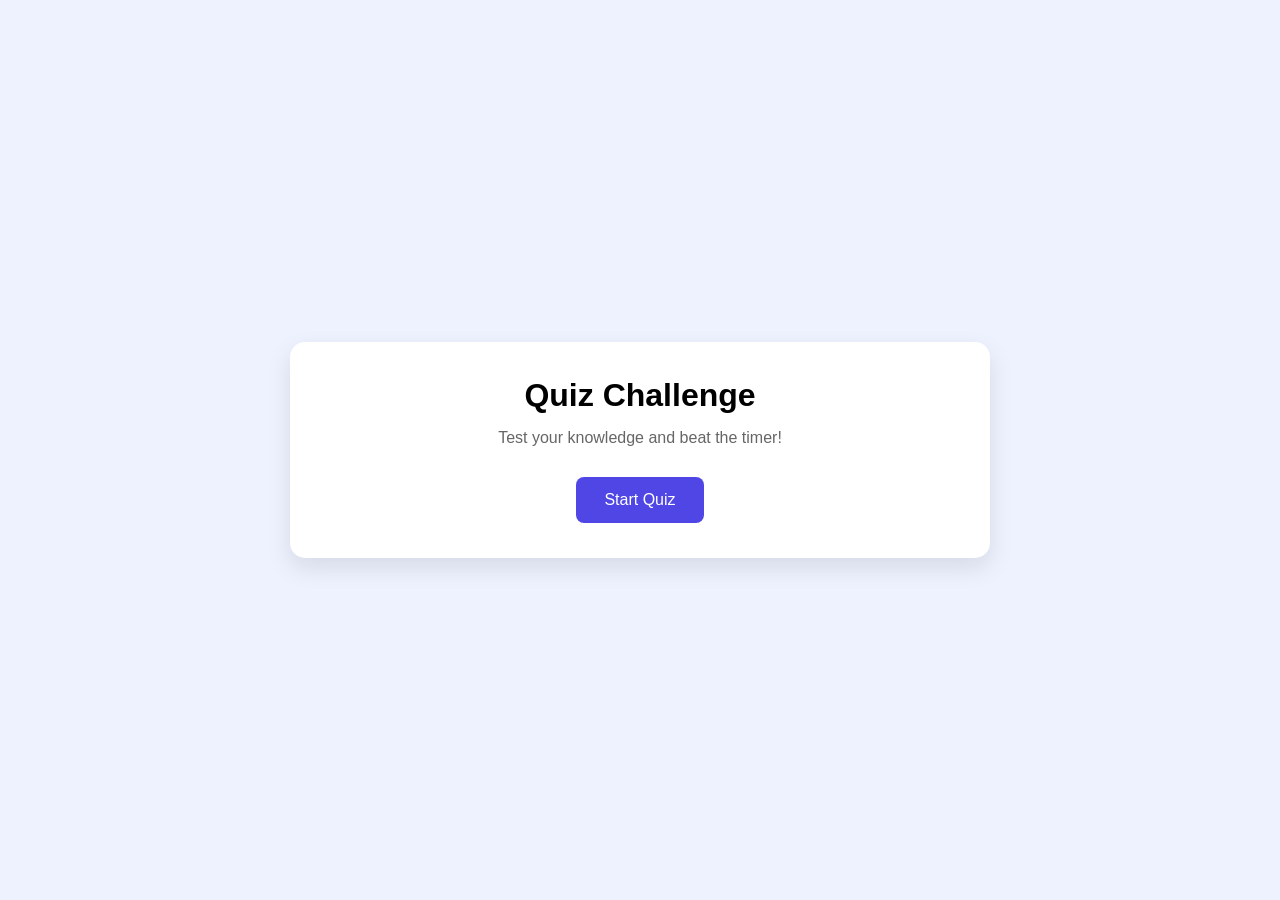
<file: quiz app with Timer/index.html>
<!DOCTYPE html>
<html lang="en">
<head>
    <meta charset="UTF-8">
    <meta name="viewport" content="width=device-width, initial-scale=1.0">
    <title>Quiz App</title>
    <link rel="stylesheet" href="style.css">
</head>
<body>

<div class="container">

    <!-- Start Screen -->
    <div class="start-screen">
        <h1>Quiz Challenge</h1>
        <p>Test your knowledge and beat the timer!</p>

        <button id="startBtn">Start Quiz</button>
    </div>

    <!-- Quiz Card -->
    <div class="quiz-card">

        <div class="top">

            <div class="question-count">
                Question <span id="currentQuestion">1</span> /
                <span id="totalQuestion">10</span>
            </div>

            <div class="timer">
                ⏳ <span id="time">30</span>s
            </div>

        </div>

        <div class="progress">
            <div class="progress-bar"></div>
        </div>

        <h2 id="question">
            Question will appear here...
        </h2>

        <div class="options">
            <button class="option optionA">Option A</button>
            <button class="option optionB">Option B</button>
            <button class="option optionC">Option C</button>
            <button class="option optionD">Option D</button>

        </div> 

        <div class="bottom">

            <button id="prevBtn">Previous</button>

            <button id="nextBtn">Next</button>

        </div>

    </div>

    <!-- Result Screen -->

    <div class="result-card">

        <h1>Quiz Finished 🎉</h1>

        <h2>Your Score</h2>

        <div class="score">
            <span id="score">8</span> 
            <span id="total">/10</span>
            <span id="message"></span>
        </div>
        
        <button id="restartBtn">
            Restart Quiz
        </button>

    </div>

</div>

<script src="script.js"></script>
</body>
</html>
</file>
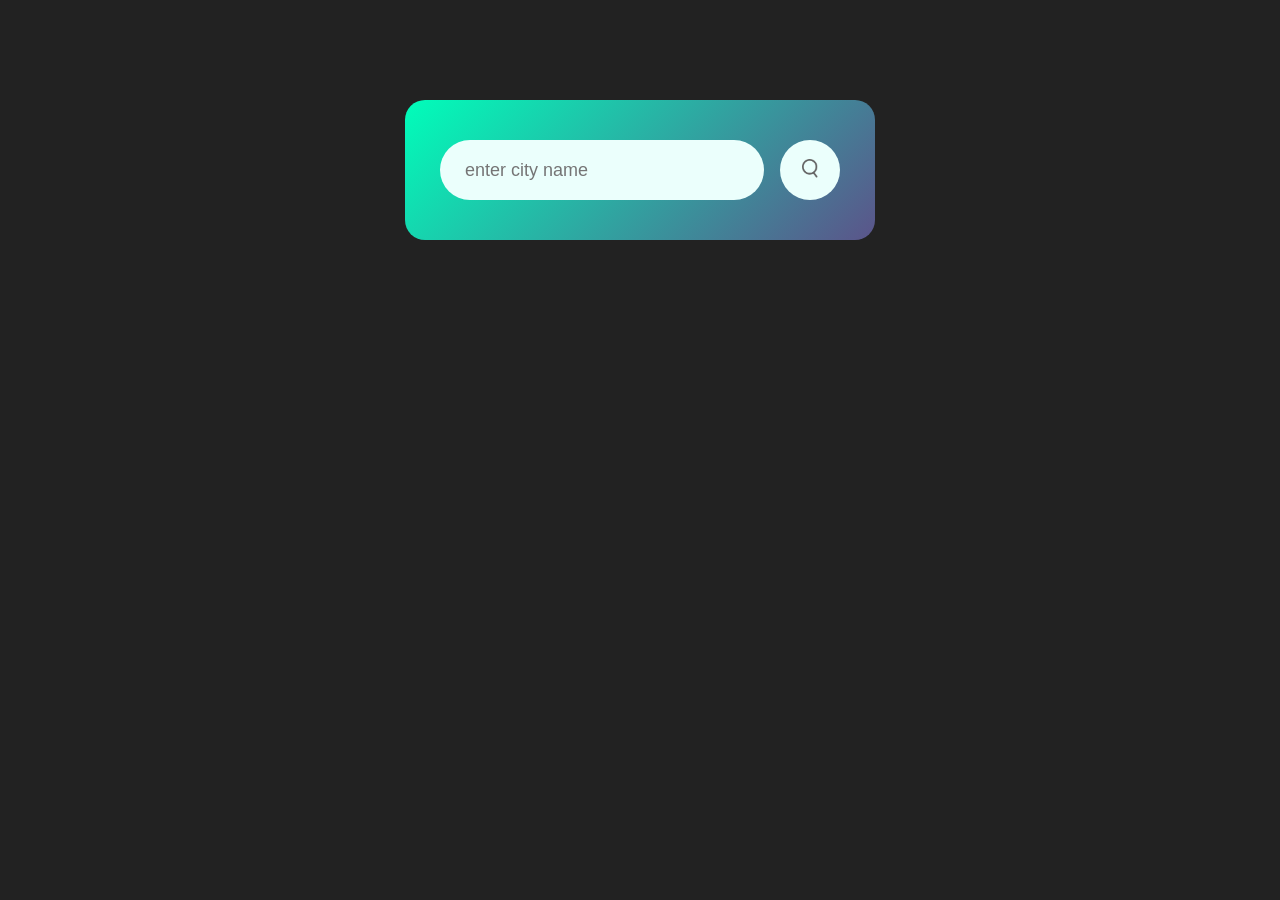
<file: weather/index.html>
<!DOCTYPE html>
<html lang="en">

<head>
  <meta charset="UTF-8">
  <meta name="viewport" content="width=device-width, initial-scale=1.0">
  <title>Document</title>
  <link rel="stylesheet" href="style.css">
</head>

<body>
  <div class="card">
    <div class="search">
      <input type="text" placeholder="enter city name" spellcheck="false">
      <button><img src="search.png" alt=""></button>
    </div>
    <div class="error">
      <p>invalid city name</p>
    </div>
    <div class="weather">
      <img src="rain.png" class="weather-icon">
      <h1 class="temp">22°C</h1>
      <h2 class="city">new york</h2>
      <div class="details">
        <div class="col">
          <img src="humidity.png" alt="">
          <div>
            <p class="humidity">50%</p>
            <p>Humidity</p>
          </div>
        </div>
        <div class="col">
          <img src="wind.png" alt="">
          <div>
            <p class="wind">15km/h</p>
            <p>Wind</p>
          </div>
        </div>
      </div>
    </div>
  </div>

</body>
<script>
  const apikey="16ac23f669cc376c4bcbb7a18546efd5";
  const apiurl="https://api.openweathermap.org/data/2.5/weather?units=metric&q=";
  const searchbox=document.querySelector(".search input");
  const searchbtn=document.querySelector(".search button");
  const weathericon=document.querySelector(".weather-icon");
  async function checkweather(city)
  {
     const response=await fetch(apiurl+city+`&appid=${apikey}`);
    if(response.status==404){
      document.querySelector(".error").style.display="block";
      document.querySelector(".weather").style.display="none";
      return;
    }
    else{
     var data=await response.json();
      console.log(data);
      document.querySelector(".city").innerHTML=data.name;
      document.querySelector(".temp").innerHTML=Math.round(data.main.temp)+"°C";
      document.querySelector(".humidity").innerHTML=data.main.humidity+"%";
      document.querySelector(".wind").innerHTML=data.wind.speed+"km/h";
  
    
    if(data.weather[0].main=="Clouds"){
    weathericon.src="clouds.png";
    }
    else if(data.weather[0].main=="Clear"){
    weathericon.src="clear.png";
    }
    else if(data.weather[0].main=="Rain"){
    weathericon.src="rain.png";
    }
    else if(data.weather[0].main=="Drizzle"){
    weathericon.src="drizzle.png";
    }
    else if(data.weather[0].main=="Mist"){
    weathericon.src="mist.png";
    }
    document.querySelector(".weather").style.display="block"; 
    document.querySelector(".error").style.display="none";
  }
  }
  
  
  searchbtn.addEventListener("click",()=>{
    checkweather(searchbox.value);
  })

</script>
</html>
</file>
<file: quiz app with Timer/style.css>
*{
    margin:0;
    padding:0;
    box-sizing:border-box;
    font-family:Arial, Helvetica, sans-serif;
}

body{
    background:#eef2ff;
    display:flex;
    justify-content:center;
    align-items:center;
    min-height:100vh;
    padding:20px;
}

.container{
    width:100%;
    max-width:700px;
}

.start-screen,
.quiz-card,
.result-card{
    background:white;
    border-radius:15px;
    padding:35px;
    box-shadow:0 10px 25px rgba(0,0,0,.1);
}

.start-screen,
.result-card{
    text-align:center;
}

.start-screen h1,
.result-card h1{
    font-size:2rem;
    margin-bottom:15px;
}

.start-screen p{
    color:#666;
    margin-bottom:30px;
}

button{
    cursor:pointer;
    border:none;
    transition:.3s;
}

#startBtn,
#restartBtn,
#nextBtn{
    background:#4f46e5;
    color:white;
    padding:14px 28px;
    border-radius:8px;
    font-size:16px;
}

#startBtn:hover,
#restartBtn:hover,
#nextBtn:hover{
    background:#4338ca;
}

#prevBtn{
    background:#ddd;
    padding:14px 28px;
    border-radius:8px;
}

.quiz-card{
    display:none;
}

.result-card{
    display:none;
}

.top{
    display:flex;
    justify-content:space-between;
    align-items:center;
    margin-bottom:20px;
}

.question-count{
    font-weight:bold;
}

.timer{
    background:#4f46e5;
    color:white;
    padding:8px 15px;
    border-radius:20px;
    font-weight:bold;
}

.progress{
    height:8px;
    background:#ddd;
    border-radius:20px;
    overflow:hidden;
    margin-bottom:30px;
}

.progress-bar{
    width:10%;
    height:100%;
    background:#4f46e5;
}

#question{
    margin-bottom:30px;
    line-height:1.5;
}

.options{
    display:grid;
    gap:15px;
}

.option{
    background:#f5f5f5;
    border:2px solid transparent;
    padding:16px;
    border-radius:10px;
    text-align:left;
    font-size:16px;
}

.option:hover{
    border-color:#4f46e5;
    background:#eef2ff;
}

.bottom{
    margin-top:30px;
    display:flex;
    justify-content:space-between;
}

.score{
    font-size:60px;
    color:#4f46e5;
    font-weight:bold;
    margin:25px 0;
}

@media(max-width:600px){

    .quiz-card,
    .start-screen,
    .result-card{
        padding:25px;
    }

    .top{
        flex-direction:column;
        gap:15px;
    }

    .bottom{
        flex-direction:column;
        gap:15px;
    }

    .bottom button{
        width:100%;
    }
}
.options button{
  border-radius: 15px;
  width:150px;
  height: 50px;
  margin-left:40%;
}

.selected{
    background:#4f46e5;
    color:white;
    border:2px solid #4f46e5;
}
</file>
<file: weather/style.css>
*{
  margin: 0;
  padding: 0;
  font-family: poppins, sans-serif;
  box-sizing: border-box;
}
body{
  background: #222;
}
.card{
  width:90%;
  max-width:470px;
  background: linear-gradient(135deg, #00feba, #5b548a);
  color:#fff;
  margin:100px auto 0;
  border-radius: 20px;
  padding: 40px 35px;
  text-align:center;
}
.search{
  width:100%;
  display: flex;
  align-items: center;
  justify-content: space-between;
}
.search input{
  border:0;
  outline:0;
  background: #ebfffc;
  color: #555;
  padding:10px 25px;
  height:60px;
  border-radius: 30px;
  flex:1;
  margin-right: 16px;
  font-size: 18px;
}
.search button{
   border:0;
  outline:0;
  background: #ebfffc;
  border-radius: 50%;
  width:60px;
  height:60px;
  cursor: pointer;

}
.search button img{
  width:16px;
}
.weather-icon
{
  width:170px;
  margin-top:30px;
}
.weather h1{
  font-size:80px;
  font-weight:500;
}

.weather h2{
  font-size:45px;
  font-weight:400;
  margin-top: -10px;
}
.details{
  display: flex;
  align-items: center;
  justify-content: space-between;
  padding: 0 20px;
  margin-top:50px;
}
.col{
  display: flex;
  align-items: center;
  text-align:left;
}
.col img{
  width:40px;
  margin-right:10px;
}
.humidity,.wind{
  font-size:28px;
  margin-top:-6px;
}
.weather{
  display:none;
}
.error{
  text-align:left;
  margin-left:10px;
  font-size:14px;
  margin-top:10px;
  display: none;
}
</file>
